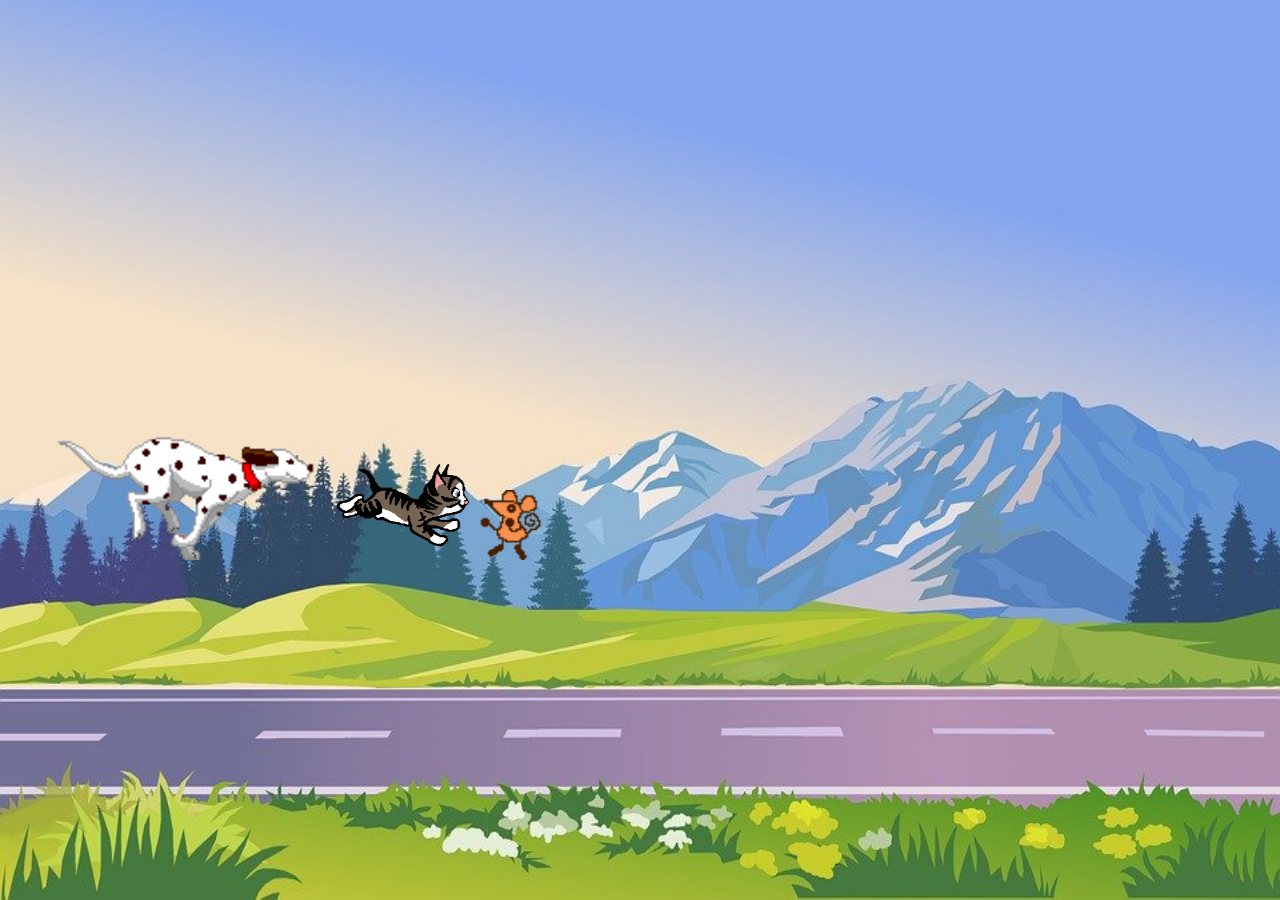
<file: Animal Animation/animal.html>
<!DOCTYPE html>
<html lang="en">
<head>
    <meta charset="UTF-8">
    <meta name="viewport" content="width=device-width, initial-scale=1.0">
    <title>Animal_Animation</title>
    <style>
        body{
            background: url("bg.jpg");
            background-repeat: no-repeat;
            background-size: 100% 100%;
            background-attachment: fixed;
        }
    </style>
</head>
<body>
    <br><br><br><br><br><br><br><br><br><br><br><br><br><br><br><br><br><br><br><br><br><br><br>
    <marquee direction="right">
        <img src="dog.gif" width="22%">
        <img src="cat.gif" width="11%">
        <img src="mouse.gif" width="5%">
    </marquee>
</body>
</html>
</file>
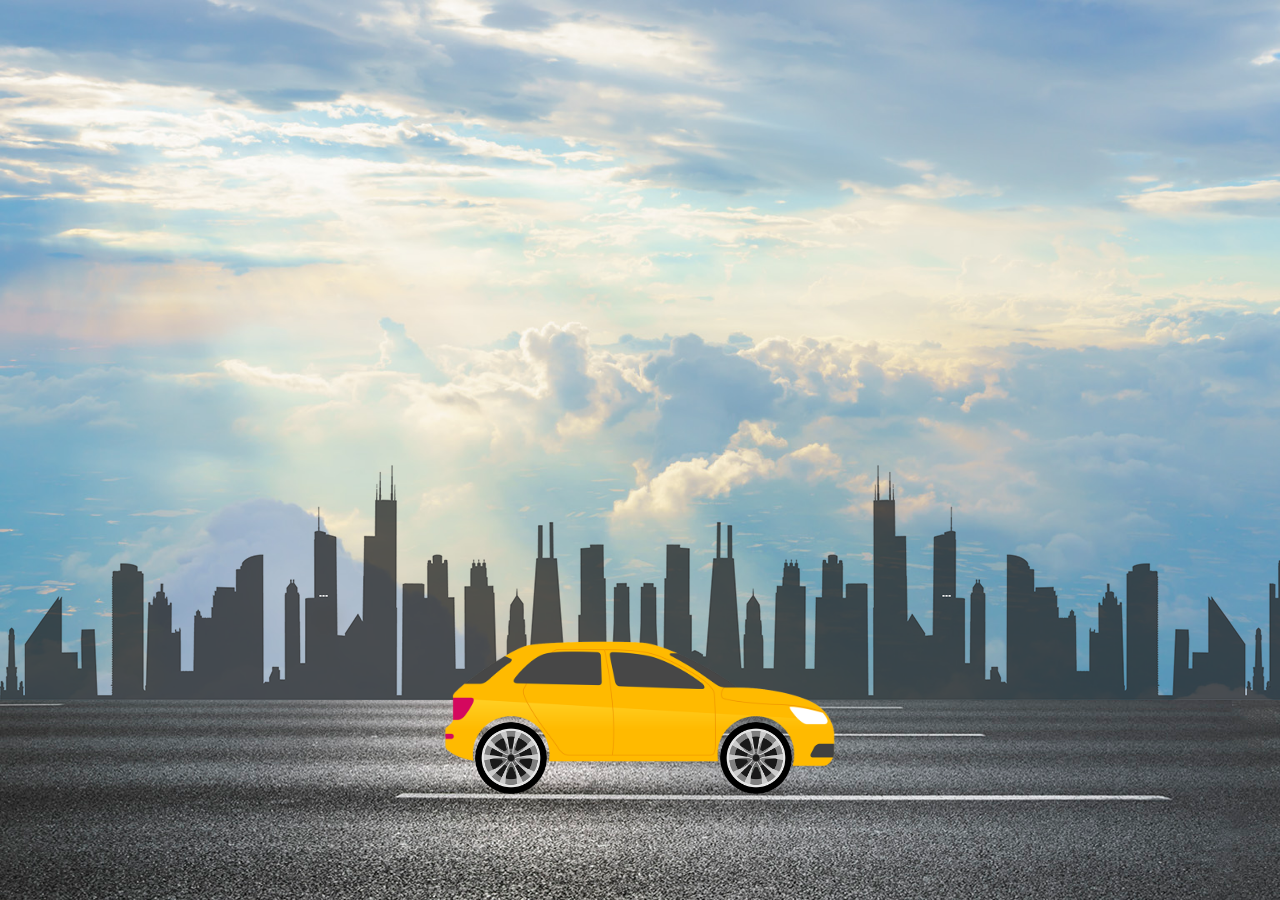
<file: Car Animation/animation.html>
<!DOCTYPE html>
<html lang="en">
<head>
    <meta charset="UTF-8">
    <meta name="viewport" content="width=device-width, initial-scale=1.0">
    <title>Car Animation</title>
    <link rel="stylesheet" href="style.css">
</head>
<body>
    <div class="Sky">
        <div class="road"></div>
        <div class="city"></div>
        <div class="Car">
            <img src="car.png">
        </div>
        <div class="wheel">
            <img src="wheel.png" class="front-wheel">
            <img src="wheel.png" class="back-wheel">
        </div>
    </div>
</body>
</html>
</file>
<file: Car Animation/style.css>
*
{
    margin: 0;
    padding: 0;
}
.Sky{
    height: 100vh;
    width: 100%;
    background-image: url(sky.jpg);
    background-size: cover;
    background-position: center;
    position: relative;
    overflow-x: hidden;
}

.road{
    height: 200px;
    width: 500%;
    display: block;
    background-image: url(road.jpg);
    position: absolute;
    bottom: 0;
    right: 0;
    left: 0;
    z-index: 1;
    background-repeat: repeat-x;
    animation: road 5s linear infinite;
}

@keyframes road{
    100%{
        transform: translateX(-3400px);
    }
}

.city{
    height: 250px;
    width: 500%;
    background-image: url(city.png);
    position: absolute;
    bottom: 200px;
    right: 0;
    left: 0;
    display: block;
    z-index: 1;
    background-repeat: repeat-x;
    animation: city 20s linear infinite;
}

@keyframes city{
    100%{
        transform: translateX(-1400px);
    }
}

.Car{
    width: 400px;
    left: 50%;
    bottom: 100px;
    transform: translateX(-50%);
    position: absolute;
    z-index: 2;
}

.Car img{
    width: 100%;
    animation: Car 1s linear infinite;
}

@keyframes Car{
    100%{
        transform: translateY(-1px);
    }
    50%{
        transform: translateY(1px);
    }
    0%{
        transform: translateY(-1px);
    }
}

.wheel{
    left: 50%;
    bottom: 178px;
    transform: translateX(-50%);
    position: absolute;
    z-index: 2;
}

.wheel img{
    width: 72px;
    height: 72px;
    animation: wheel 1s linear infinite;
}

.front-wheel{
    left: -165px;
    position: absolute;
}

.back-wheel{
    left: 80px;
    position: absolute;
}

@keyframes wheel{
    100%{
        transform: rotate(360deg);
    }
}
</file>
